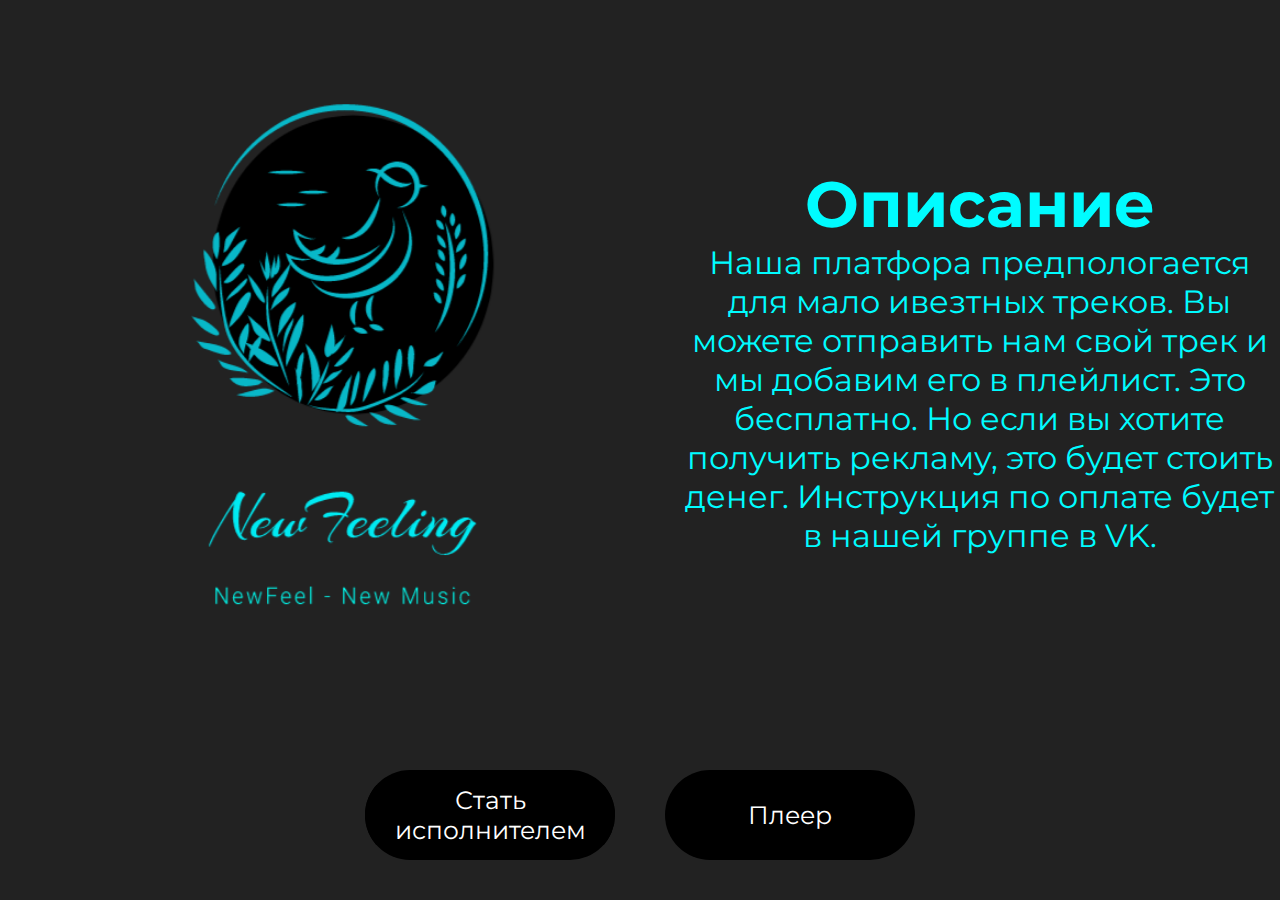
<file: index.html>
<!DOCTYPE html>
<html>
<head>
	<meta charset="UTF-8">
	<meta name="viewport" content="width=device-width, initial-scale=1">
	<link href="https://fonts.googleapis.com/css?family=Play&display=swap" rel="stylesheet">
  <link rel="stylesheet" type="text/css" href="style.css">
  <link href="https://fonts.googleapis.com/css?family=Montserrat&display=swap" rel="stylesheet">
  <link rel="stylesheet" type="text/css" href="media.css">
  <title>YourMusic</title>
</head>
<body>
	<div class="flex">
		<img src="forsite.PNG" class="header">
		<div class="text1">
		<h1>Описание</h1>
		<p>
			Наша платфора предпологается для мало ивезтных треков. Вы можете отправить нам свой трек и мы добавим его в плейлист. Это бесплатно. Но если вы хотите получить рекламу, это будет стоить денег. Инструкция по оплате будет в нашей группе в VK.
		</p>
		</div>
	</div>
	<div class="flex1">
		<button class="b_1"><a href="backcon.html" target="_blank">Стать исполнителем</a></button>
		<button class="b_2"><a href="Musicpl.html" target="_blank">Плеер</a></button>
	</div>
	

</body>
</html>
</file>
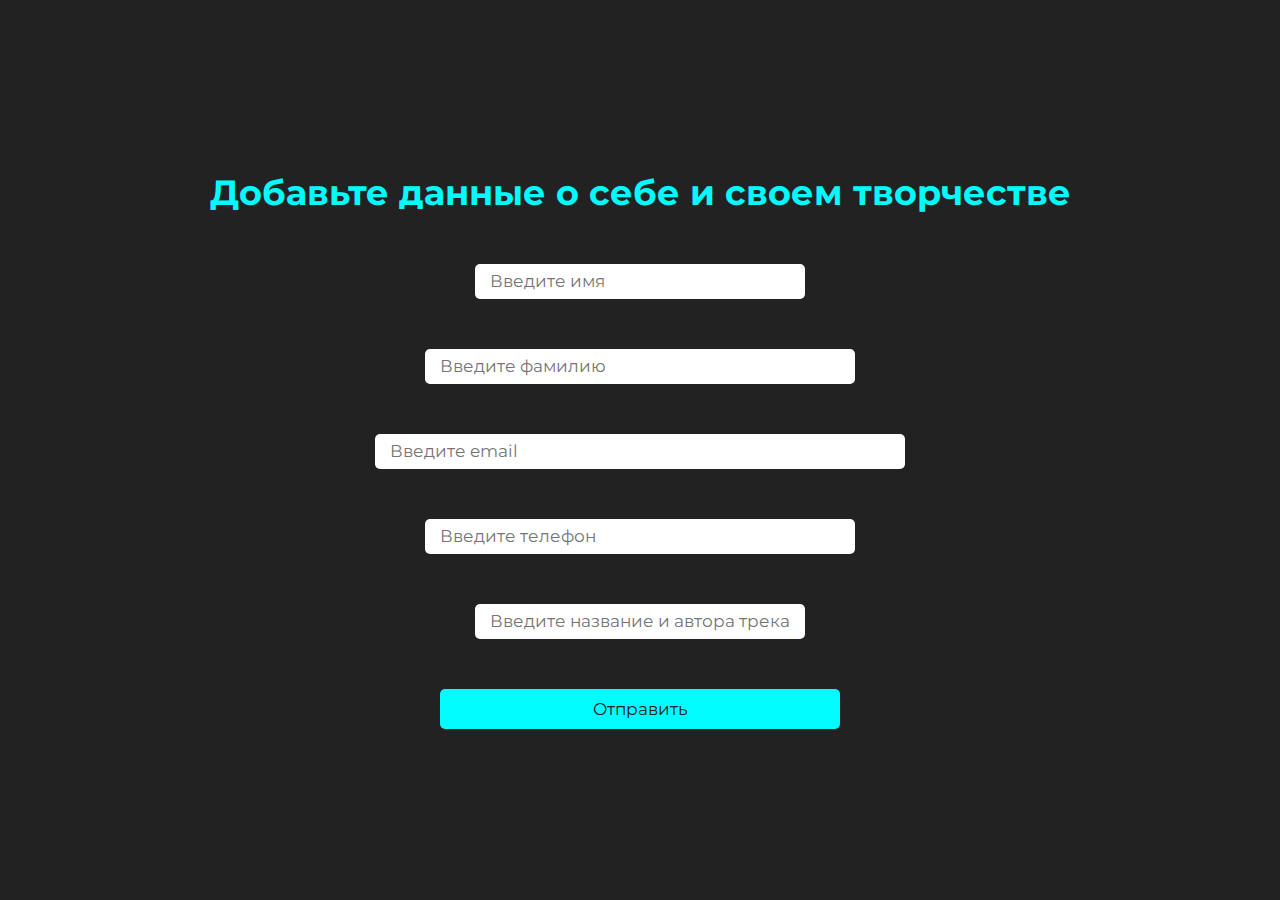
<file: backcon.html>
<!DOCTYPE html>
<html>
<head>
	<meta charset="UTF-8">
	<meta name="viewport" content="width=device-width, initial-scale=1">
	<link href="https://fonts.googleapis.com/css?family=Montserrat&display=swap" rel="stylesheet">
	<link rel="stylesheet" type="text/css" href="back.css">
	<link rel="stylesheet" type="text/css" href="media(backform).css">
	<title>Стать исполнителем</title>
</head>
<body>
<div class="form">
	<h1>Добавьте данные о себе и своем творчестве</h1>
	<input class="in1" type="text" name="name" placeholder="Введите имя" id="name">
	<input class="in2" type="text" name="surname" placeholder="Введите фамилию" id="name">
	<input class="in3" type="email" name="email" placeholder="Введите email" id="name">
	<input class="in4" type="phone" name="phone" placeholder="Введите телефон" id="name">
	<input class="in5 "type="message" name="message" placeholder="Введите название и автора трека" id="name">
	<button id="but">Отправить</button>
</div>
</body>
<script>
	let a = [];
	i=0;
	names = document.querySelectorAll('#name');
	function setInp(){
		names.forEach(function(e){
			e.addEventListener('keydown', function(met){
			if(met.keyCode===13){
				a[i] = this.value;
				this.value = '';
				i++;
				console.log(a);
			}
		})
	})
	}
	setInp();
	j = 1;
	document.getElementById('but').addEventListener('click', function(){
		console.log('done');
		let data = 'List№' + j;
		localStorage.setItem(data, a);
		j++
	});
</script>
</html>
</file>
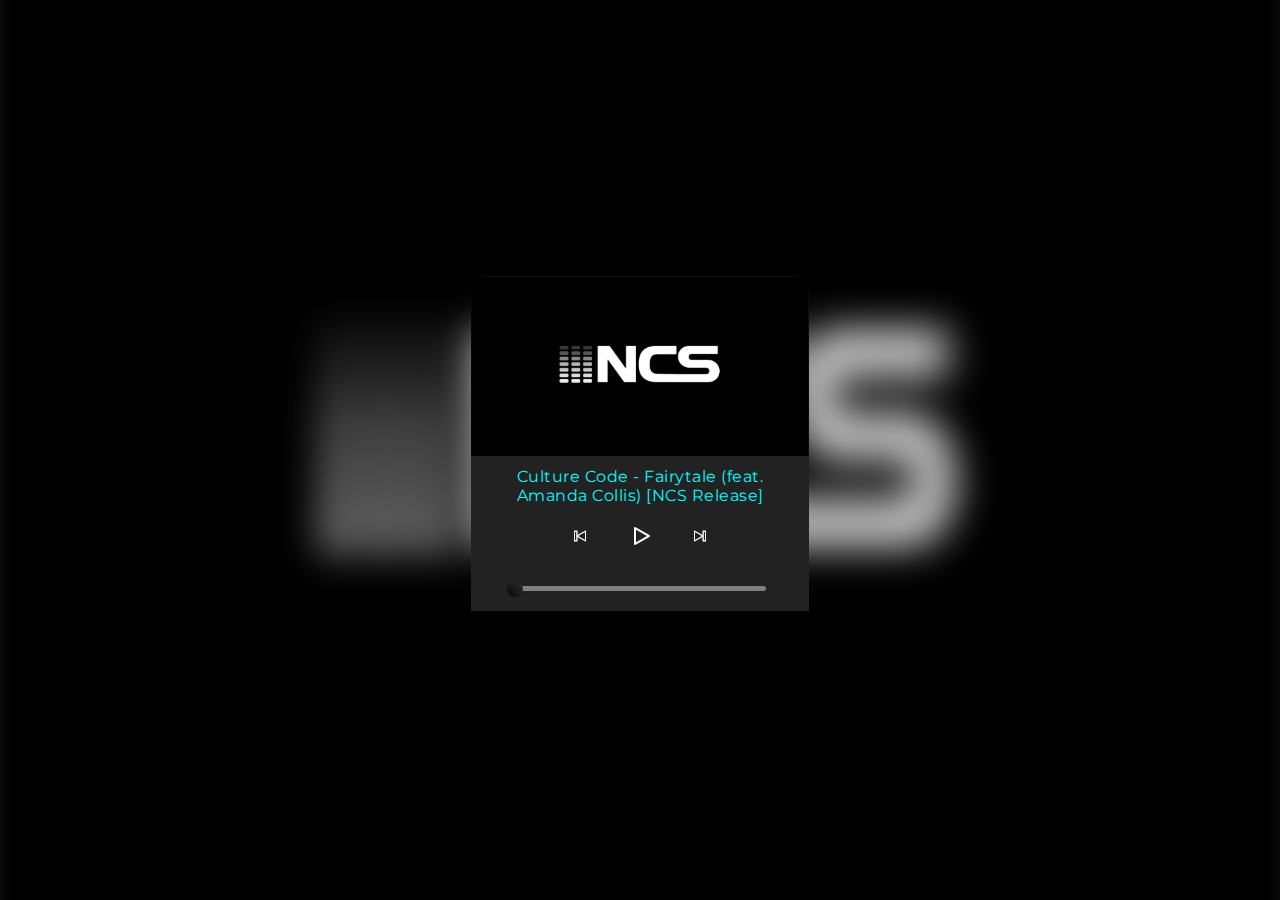
<file: Musicpl.html>
<html>
    <head>
        <meta name="viewport" content="width=device-width, initial-scale=1">
        <link href="https://fonts.googleapis.com/css?family=Montserrat&display=swap" rel="stylesheet">
        <link href="Main.css" rel="stylesheet"/>
         <link rel="stylesheet" type="text/css" href="media(player).css">
    </head>
    <body>
        <div id="bg">
            <div id="blackLayer"></div>
            <img  src="ncs.jpg" class="back">
        </div>
       
        <div id="main">
            <div id="image">
                <img src="ncs.jpg" class="imagesong">
            </div>
            <div id="player">
                <div id="songTitle">Demo</div>
                <div id="buttons">
                    <button id="pre" onclick="pre()" ><img src="Pre.png" height="90%" width="90%" ></button>
                    <button id="play"  onclick=" playOrPauseSong()" ><img src="Play.png" class="butplay"></button>
                    <button id="next" onclick="next()"><img src="Next.png" height="90%" width="90%"/></button>
                </div>
                
                <div id="seek-bar">
                    <div id="fill"></div>
                    <div id="handle"></div>
                </div>
               
            </div>
        </div>
    </body>
    <script type="text/javascript">
        var songs = ["Culture Code - Fairytale (feat. Amanda Collis) [NCS Release].mp3", "MELO.KIDS x EMDI - My Love [NCS Release].mp3", "Modern Revolt - LOCA [NCS Release].mp3", "ROY KNOX - Earthquake [NCS Release].mp3", "Ship Wrek _ Zookeepers - Ark _NCS Release_.mp3"];
        var songs1 = ["Culture Code - Fairytale (feat. Amanda Collis) [NCS Release]", "MELO.KIDS x EMDI - My Love [NCS Release]", "Modern Revolt - LOCA [NCS Release]", "ROY KNOX - Earthquake [NCS Release]", "Ship Wrek _ Zookeepers - Ark _NCS Release_"];
        var poster = ["ncs.jpg", "ncs.jpg", "ncs.jpg", "ncs.jpg", "ncs.jpg"];
        var song = new Audio();
        var songNumber = 0;
        var fill = document.getElementById('fill');
        var songTitle = document.getElementById('songTitle');
      

        function playSong(){
            song.src = songs[songNumber];
            songTitle.textContent = songs1[songNumber];
            setTimeout(function(){
                song.play();
            },0);
         }
          function startSong(){
            song.src = songs[songNumber];
            songTitle.textContent = songs1[songNumber];
            setTimeout(function(){
                song.pause();
            },0);
         }
     window.onload = startSong(); 

     function playOrPauseSong(){
        if (song.paused) {
            song.play();
            document.querySelector('.butplay').src = "Pause.png";
        }
        else{
            song.pause();
            document.querySelector('.butplay').src = "Play.png";
        }
     }  
     song.addEventListener('timeupdate', function(){
        var position = song.currentTime / song.duration;
        fill.style.width = position*100 + '%';
     })
     function next(){
        songNumber++;
        if (songNumber>2) {
            songNumber = 0;
        }
        playSong();
        document.querySelector('.butplay').src = "Pause.png";
        document.querySelector('.back').src = poster[songNumber];
        document.querySelector('.imagesong').src = poster[songNumber];
     }
      function pre(){
        songNumber--;
        if (songNumber<0) {
            songNumber = 2;
        }
        playSong();
        document.querySelector('.butplay').src = "Pause.png";
        document.querySelector('.back').src = poster[songNumber];
        document.querySelector('.imagesong').src = poster[songNumber];
     }
    </script>   

</html>
</file>
<file: style.css>
*{
  margin: 0;
  padding: 0;
  overflow-x: hidden;
  font-family: 'Montserrat', sans-serif;
  background-color: #222222;
}
.flex{
  height: 80vh;
  display: flex;
  flex-direction: row;
  justify-content: center;
}
.text1{
  align-self: center;
	font-family: 'Play', sans-serif;
	text-align: center;
	font-size: 2em;
  width: 50%;
  color: #00FCFF;
}
button{
  width: 250px;
  height: 90px;
  grid-row-start: 3;
  grid-row-end: 4;
  background-color: black;
  color: #00FCFF;
  border-radius: 90px;
  font-size: 25px;
  outline:none;
  border: none;
  display: flex;
  justify-content: center;
  align-items: center;
}
button:hover{
    box-shadow: 0px 0px 10px 3px  #005F5C;
}
.text1 p{
  width: 100%;
}
a{
  text-decoration: none;
  color: white;
  background:black;
  display: flex;
  justify-content: center;
  align-items: center;
}
a:hover{
  color: #00CBC4;
}
.flex1{
  display: flex;
  flex-direction: row;
  width: 80%;
  margin: 0px auto;
  padding-top: 50px;
  padding-bottom: 10px;
  justify-content: center;
}
.b_1{
  margin-right: 50px;
}
</file>
<file: media.css>
@media screen and (max-width: 720px) {
	body{
		width: 95%;
		margin: 0 auto;
	}
	.flex {
    flex-direction: column!important;
    height: auto;
	}
	img{
		width: 95vw!important;
	}
	.text1{
		width: 90%!important;
   		color: #00FCFF!important;
   		font-size: 3vw!important;
	}
	h1{
		font-size: 7.5vw;
		margin-bottom: 2vw;
	}
	.text1 p {
    line-height: 5vw;
	}

	.flex1{
		flex-direction: column!important;
		justify-content: center;
		align-items: center;
	}
	.b_1{
		margin-right: 0;
		margin-bottom: 50px;
	}
}
</file>
<file: back.css>
* {
	overflow-x: hidden;
	margin: 0;
	padding: 0;
}
h1{
	font-size: 35px;
	color: #00FCFF;
	font-family: 'Montserrat', sans-serif;
}
input::-webkit-input-placeholder{
	font-family: 'Montserrat';
	font-size: 17px;
}
.form{
	display: flex;
	width: 100vw;
	height: 100vh;
	background-color: #222222;
	flex-direction: column;
	justify-content: center;
	align-items: center;

}
input{
	font-family: 'Montserrat', sans-serif;
	padding: 0px 15px;
	margin-top: 50px;
	height: 35px;
	border-radius: 5px;
	border: none;
	color: #222222;
}
.in1{
	width: 300px;
}
.in2{
	width: 400px;
}
.in3{
	width: 500px;
}
.in4{
	width: 400px;
}
.in5{
	width: 300px;
}
button{
	width: 400px;
	height: 40px;
	font-size: 17px;
	margin-top: 50px;
	font-family: 'Montserrat', sans-serif;
	background-color: #00FCFF;
	border: none;
	color: #222222;
	border-radius: 5px;
}
</file>
<file: media(backform).css>
@media screen and (max-width: 720px) {
h1{
	font-size: 16px;
	text-align: center;
}
.in1, .in2, .in3, .in4{
	width: 250px;
}
.in5{
	width: 300px;
}
button{
	width: 340px;
}
}
</file>
<file: Main.css>
*{
    transition: all 0.2s ease-in-out;
}
body{
    margin: 0px;
    padding: 0px;
    font-family: 'Acme', sans-serif;
}
#bg{
    height: 100vh;
    width: 100%;
    position: absolute;
    overflow: hidden;
}
#bg img{
    height: 120vh;
    width: 105%;
    filter:blur(20px);
    position: absolute;
    transform: translate(-50%,-50%);
    top:50%;
    left: 50%;
    z-index: 1;
}
#blackLayer{
    height: 100vh;
    width: 100%;
    background-color: rgba(0,0,0,0.2);
    position: absolute;
    z-index: 99;
}
#main{
    width: 338px;
    background-color:#fff;
    border-radius: 15px;
    position: absolute;
    top:50%;
    left: 50%;
       margin: -169px 0px 0px -169px;
    z-index: 999;
}   
#image img{
    height: 180px;
    width: 100%;
    margin-top: -5px;
    border-top-left-radius: 15px;
    border-top-right-radius: 15px;
}
#player{
    padding: 25px;
    background-color: #222222;
    padding: 20px;
}
#songTitle{
    margin-top: 20px;
    width:300px;
    text-align: center;
    font-size: 16px;
    letter-spacing: 0.5px;
    position: absolute;
    top:56%;
    left: 50%;
    color: #00FCFF;
    font-family: 'Montserrat', sans-serif;
    transform: translate(-50%,-50%);
}
#buttons{
    height: 50px;
    width: 100%;
    margin-top: 60px;
    position:relative;
    top:10%;
    left: 50%;
    transform: translate(-50%,-50%);
}
#play,#next,#pre{
    width: 50px;
    height: 50px;
    border: 0;
    background-color: #222222;
    border-radius: 50%;
    outline: none;
    cursor: pointer;
    position: absolute;
    top:50%;
    left: 50%;
    transform: translate(-50%,-50%);
   
}
#next{
    width: 30px;
    height: 30px;
    left: 70%;
}
#pre{
    width: 30px;
    height: 30px;
    left: 30%;
}
#play img,#next img,#pre img{
    position: absolute;
    top:50%;
    left: 50%;
    transition: all  1s ease-in-out;
    transform: translate(-50%,-50%);
}
#seek-bar{
    width: 250px;
    height: 5px;
    background-color:gray;
    display: flex;
    border-radius: 50px;
    margin-left: 25px;
    cursor: pointer;
}
#fill{
    height: 5px;
    background-color: #222222;
    border-radius: 20px;
}
#handle{
    width: 8px;
    height: 8px;
    background-image: linear-gradient(to right top, #000000, #111111, #1b1b1b, #252525, #303030);
    border-radius: 50%;
    margin-left: -5px;
    margin-top: -1px;
    transform: scale(2);
}
#play:hover {
 background-color: #222222;
    transition: all  1s ease-in-out;
} 
#next:hover {
background-color: #222222;
  transition:  1s ease-in-out;
    }
#pre:hover {
     
 background-color: #222222;
transition:  1s ease-in-out;
}
.Time{
    margin-top: 20px;
    margin-left: 20px;
}
</file>
<file: media(player).css>
@media screen and (max-width: 720px) {
	.back{
		display: none;
	}
	#blackLayer{
		background-image: linear-gradient(to right bottom, #000000, #090909, #111111, #171717, #1c1c1c);
	}


}
</file>
